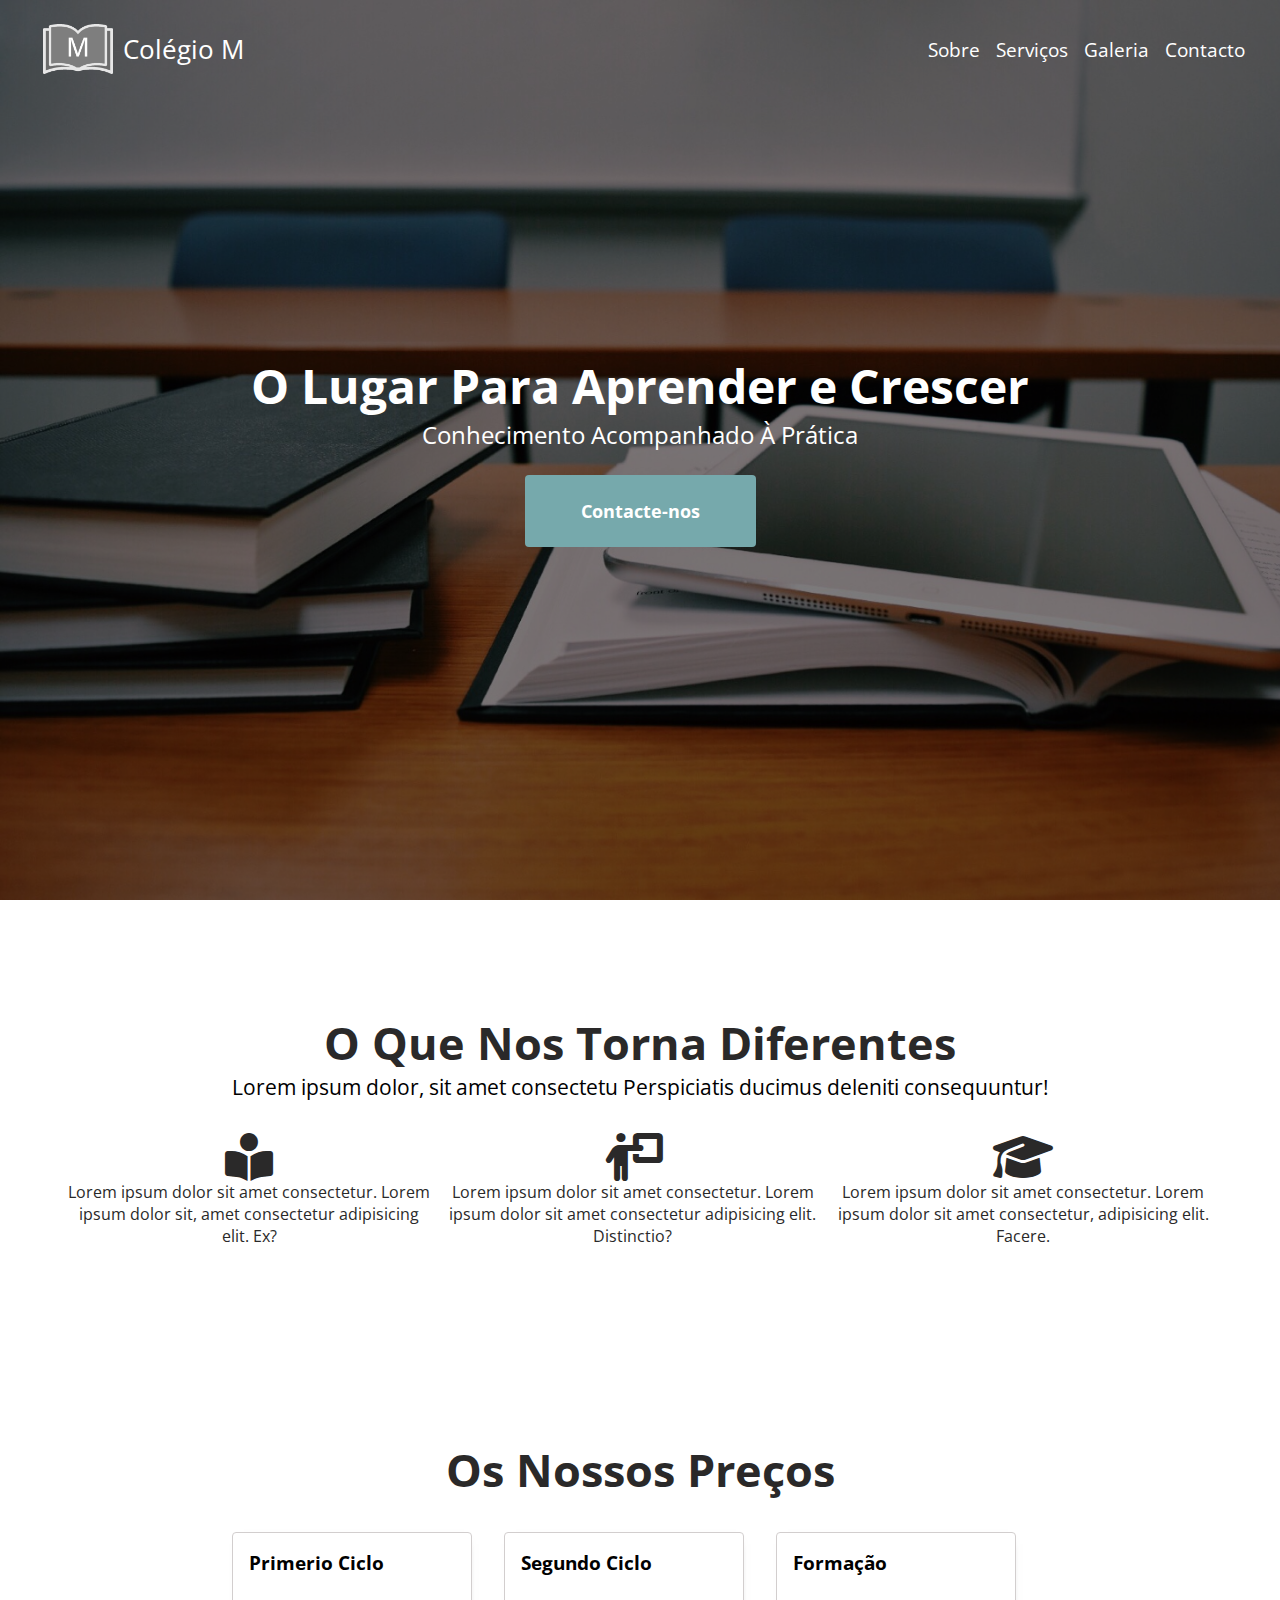
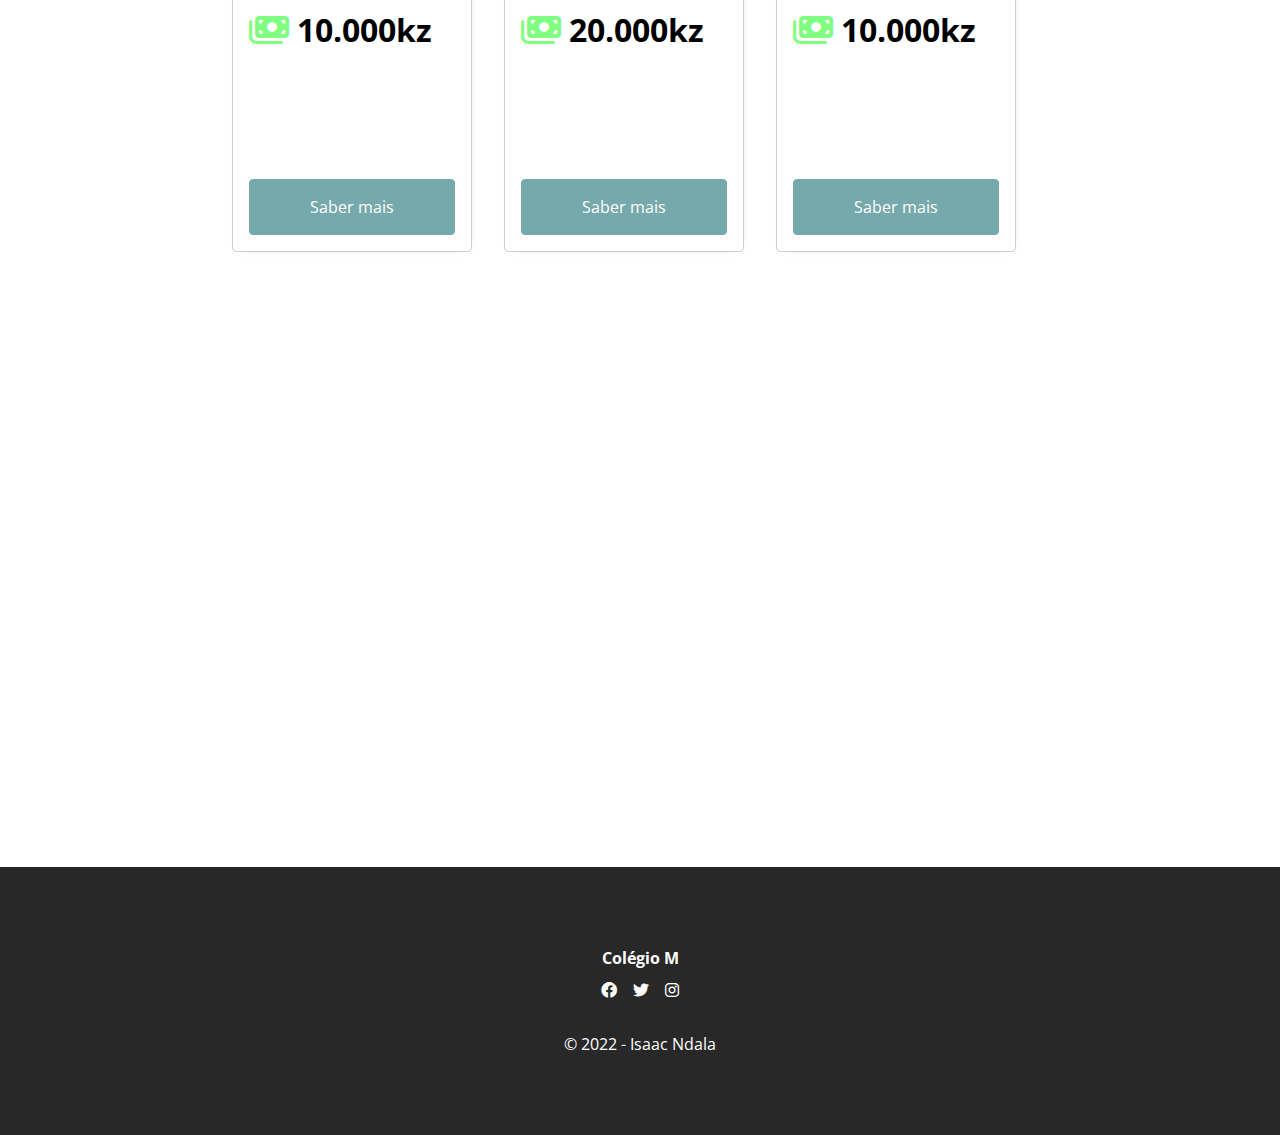
<file: index.html>
<!DOCTYPE html>
<html lang="en">
<head>
    <meta charset="UTF-8">
    <meta http-equiv="X-UA-Compatible" content="IE=edge">
    <meta name="viewport" content="width=device-width, initial-scale=1.0">
    <link rel="preconnect" href="https://fonts.googleapis.com">
    <!-- <link rel="preconnect" href="https://fonts.gstatic.com" crossorigin>
    <link href="https://fonts.googleapis.com/css2?family=Open+Sans:wght@300;400&display=swap" rel="stylesheet"> -->
    <link rel="shortcut icon" href="./img/logo.png" type="image/x-icon">
    <link rel="stylesheet" href="./fontawesome/css/all.css">
    <link rel="stylesheet" href="./css/index.css">
    <title>Colégio M</title>
</head>
<body>
    <!-- nav-bar -->
    <header class="nav-bar">
        <a href="index.html" class="logo">
            <img width="70px" src="./img/logo.png" alt="">
            <span class="logo-label">Colégio M </span>
        </a>
        <nav class="nav">
            <ul class="nav-ul">
                <li class="nav-items">
                    <a href="sobre.html">Sobre</a>
                </li>
                <li class="nav-items">
                    <a href="servicos.html">Serviços</a>
                </li>
                <li class="nav-items">
                    <a href="galeria.html">Galeria</a>
                </li>
                <li class="nav-items">
                    <a href="contacto.html">Contacto</a>
                </li>
            </ul>
        </nav>
        <button id="burger-menu">
            <i class="fa-solid fa-bars"></i>
        </button>
    </header>
    <!-- Fim nav-bar -->
    <!-- Side-Drawer -->
    <nav class="side-drawer">
        <ul class="nav-ul">
            <li class="nav-items">
                <a href="sobre.html">Sobre</a>
            </li>
            <li class="nav-items">
                <a href="servicos.html">Serviços</a>
            </li>
            <li class="nav-items">
                <a href="galeria.html">Galeria</a>
            </li>
            <li class="nav-items">
                <a href="contacto.html">Contacto</a>
            </li>
        </ul>
    </nav>
    <!-- Fim Side-Drawer -->
    <!-- Page-Overlay -->
    <div class="page-overlay">
        <button class="btn-close">
            <i class="fa-solid fa-xmark"></i>
        </button>
    </div>
    <!-- Fim Page-Overlay -->
    <!-- Banner -->
    <section class="banner">
        <div class="overlay"></div>
        <h1>O Lugar Para Aprender e Crescer</h1>
        <p>Conhecimento Acompanhado À Prática</p>
        <a href="contacto.html" class="banner-btn">Contacte-nos</a>
    </section>
    <!-- Fim Banner -->

    <!-- Visao -->
    <section class="visao">
        <h1 class="visao-titulo">O Que Nos Torna Diferentes</h1>
        <p class="visao-p">Lorem ipsum dolor, sit amet consectetu Perspiciatis ducimus deleniti consequuntur!</p>
        <div class="visao-container">
            <div class="visao-item">
                <i class="fa-solid fa-book-open-reader"></i>
                <p>
                    Lorem ipsum dolor sit amet consectetur. Lorem ipsum dolor sit, amet consectetur adipisicing elit. Ex?
                </p>
            </div>
            <div class="visao-item">
                <i class="fa-solid fa-person-chalkboard"></i>
                <p>Lorem ipsum dolor sit amet consectetur. Lorem ipsum dolor sit amet consectetur adipisicing elit. Distinctio?</p>
            </div>
            <div class="visao-item">
                <i class="fa-solid fa-graduation-cap"></i>
                <p>
                    Lorem ipsum dolor sit amet consectetur. Lorem ipsum dolor sit amet consectetur, adipisicing elit. Facere.
                </p>
            </div>
        </div>
    </section>
    <!-- Fim Visao -->
    <!-- Precos -->
    <sectio class="precos">
        <h1>Os Nossos Preços</h1>
        <div class="precos-container">
            <div class="precos-card">
                <div class="card-label">
                    <h4>Primerio Ciclo</h4>
                    <p><i class="fa-solid fa-money-bills"></i> 10.000kz</p>
                </div>
                <a href="#" class="card-btn">Saber mais</a>
            </div>
            <div class="precos-card">
                <div class="card-label">
                    <h4>Segundo Ciclo</h4>
                    <p><i class="fa-solid fa-money-bills"></i> 20.000kz</p>
                </div>
                <a href="#" class="card-btn">Saber mais</a>
            </div>
            <div class="precos-card">
                <div class="card-label">
                    <h4>Formação</h4>
                    <p><i class="fa-solid fa-money-bills"></i> 10.000kz</p>
                </div>
                <a href="#" class="card-btn">Saber mais</a>
            </div>
        </div>
    </sectio>

    <section class="location">
        <iframe src="https://www.google.com/maps/embed?pb=!1m14!1m8!1m3!1d7885.28932876506!2d13.2673669!3d-8.8194129!3m2!1i1024!2i768!4f13.1!3m3!1m2!1s0x1a51f5d9dc51eddb%3A0xbdccc009e113a48d!2sCamama%2C%20Luanda!5e0!3m2!1sen!2sao!4v1664445565253!5m2!1sen!2sao" width="100%" height="450" style="border:0;" allowfullscreen="" loading="lazy" referrerpolicy="no-referrer-when-downgrade"></iframe>
    </section>
    
    <!-- Rodape -->
    <footer>
        <h4>Colégio M</h4>
        <div class="social">
            <a href="#" target="_blank">
                <i class="fa-brands fa-facebook"></i>
            </a>
            <a href="#" target="_blank">
                <i class="fa-brands fa-twitter"></i>
            </a>
            <a href="#" target="_blank">
                <i class="fa-brands fa-instagram"></i>
            </a>
        </div>
        <p>&copy; 2022 - Isaac Ndala</p>
    </footer>
    <!-- Fim Rodaper -->

    <script src="./js/index.js"></script>
</body>
</html>
</file>
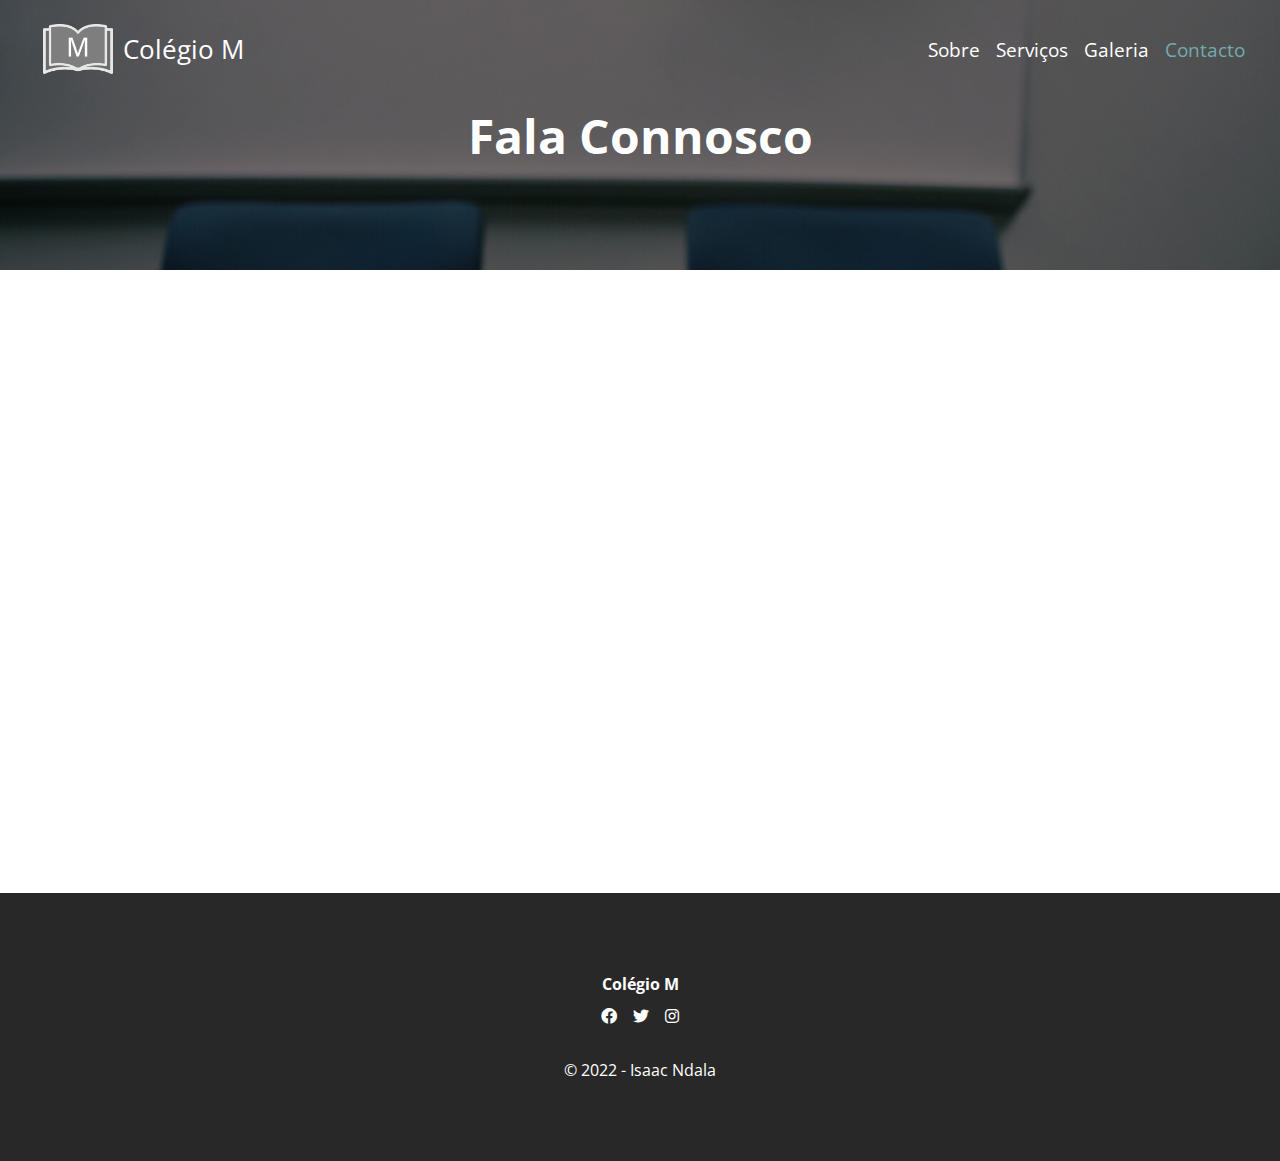
<file: contacto.html>
<!DOCTYPE html>
<html lang="en">
<head>
    <meta charset="UTF-8">
    <meta http-equiv="X-UA-Compatible" content="IE=edge">
    <meta name="viewport" content="width=device-width, initial-scale=1.0">
    <link rel="preconnect" href="https://fonts.googleapis.com">
    <!-- <link rel="preconnect" href="https://fonts.gstatic.com" crossorigin>
    <link href="https://fonts.googleapis.com/css2?family=Open+Sans:wght@300;400&display=swap" rel="stylesheet"> -->
    <link rel="shortcut icon" href="./img/logo.png" type="image/x-icon">
    <link rel="stylesheet" href="./fontawesome/css/all.css">
    <link rel="stylesheet" href="./css/index.css">
    <title>Colégio M - Serviços</title>
</head>
<body>
    <!-- nav-bar -->
    <header class="nav-bar">
        <a href="index.html" class="logo">
            <img width="70px" src="./img/logo.png" alt="">
            <span class="logo-label">Colégio M </span>
        </a>
        <nav class="nav">
            <ul class="nav-ul">
                <li class="nav-items">
                    <a href="sobre.html">Sobre</a>
                </li>
                <li class="nav-items">
                    <a href="servicos.html">Serviços</a>
                </li>
                <li class="nav-items">
                    <a href="galeria.html">Galeria</a>
                </li>
                <li class="nav-items">
                    <a class="active-link" href="contacto.html">Contacto</a>
                </li>
            </ul>
        </nav>
        <button id="burger-menu">
            <i class="fa-solid fa-bars"></i>
        </button>
    </header>
    <!-- Fim nav-bar -->
    <!-- Side-Drawer -->
    <nav class="side-drawer">
        <ul class="nav-ul">
            <li class="nav-items">
                <a href="sobre.html">Sobre</a>
            </li>
            <li class="nav-items">
                <a href="servicos.html">Serviços</a>
            </li>
            <li class="nav-items">
                <a href="galeria.html">Galeria</a>
            </li>
            <li class="nav-items">
                <a class="active-link" href="contacto.html">Contacto</a>
            </li>
        </ul>
    </nav>
    <!-- Fim Side-Drawer -->
    <!-- Page-Overlay -->
    <div class="page-overlay">
        <button class="btn-close">
            <i class="fa-solid fa-xmark"></i>
        </button>
    </div>
    <!-- Fim Page-Overlay -->
    <!-- Banner -->
    <section class="banner banner-sub-page">
        <div class="overlay overlay-sub-page"></div>
        <h1>Fala Connosco</h1>
    </section>

    <br>
    <br>
    <br>
    <br>

    <section class="location">
        <iframe src="https://www.google.com/maps/embed?pb=!1m14!1m8!1m3!1d7885.28932876506!2d13.2673669!3d-8.8194129!3m2!1i1024!2i768!4f13.1!3m3!1m2!1s0x1a51f5d9dc51eddb%3A0xbdccc009e113a48d!2sCamama%2C%20Luanda!5e0!3m2!1sen!2sao!4v1664445565253!5m2!1sen!2sao" width="100%" height="450" style="border:0;" allowfullscreen="" loading="lazy" referrerpolicy="no-referrer-when-downgrade"></iframe>
    </section>

    <!-- Rodape -->
    <footer>
        <h4>Colégio M</h4>
        <div class="social">
            <a href="#" target="_blank">
                <i class="fa-brands fa-facebook"></i>
            </a>
            <a href="#" target="_blank">
                <i class="fa-brands fa-twitter"></i>
            </a>
            <a href="#" target="_blank">
                <i class="fa-brands fa-instagram"></i>
            </a>
        </div>
        <p>&copy; 2022 - Isaac Ndala</p>
    </footer>
    <!-- Fim Rodaper -->

    <script src="./js/index.js"></script>
</body>
</html>
</file>
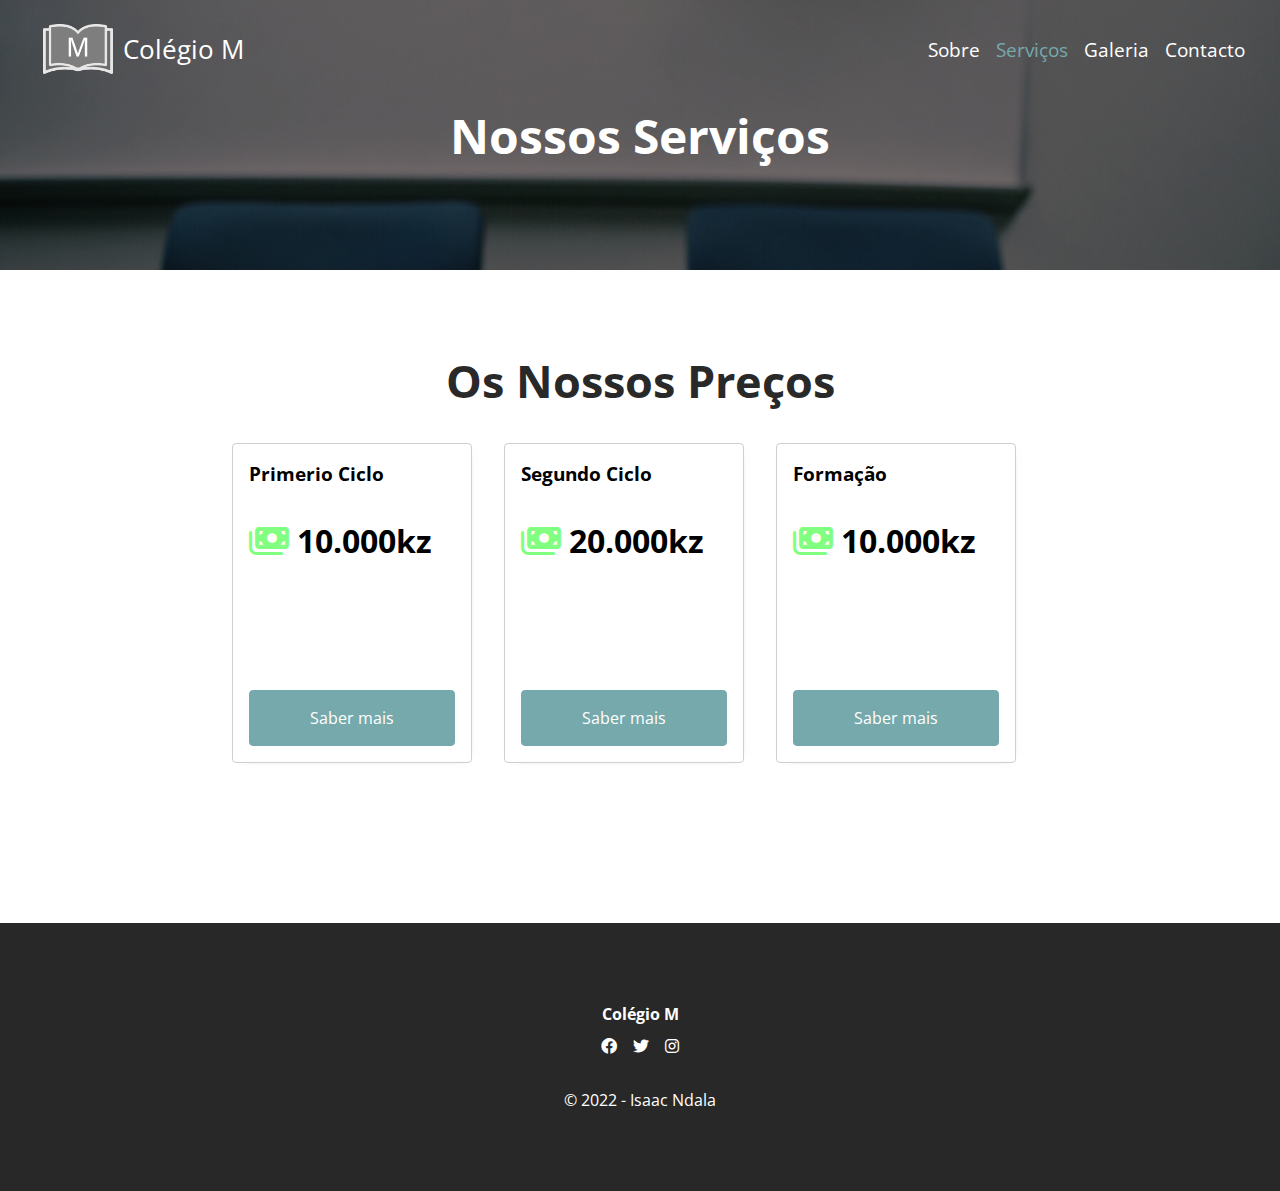
<file: servicos.html>
<!DOCTYPE html>
<html lang="en">
<head>
    <meta charset="UTF-8">
    <meta http-equiv="X-UA-Compatible" content="IE=edge">
    <meta name="viewport" content="width=device-width, initial-scale=1.0">
    <link rel="preconnect" href="https://fonts.googleapis.com">
    <!-- <link rel="preconnect" href="https://fonts.gstatic.com" crossorigin>
    <link href="https://fonts.googleapis.com/css2?family=Open+Sans:wght@300;400&display=swap" rel="stylesheet"> -->
    <link rel="shortcut icon" href="./img/logo.png" type="image/x-icon">
    <link rel="stylesheet" href="./fontawesome/css/all.css">
    <link rel="stylesheet" href="./css/index.css">
    <title>Colégio M - Serviços</title>
</head>
<body>
    <!-- nav-bar -->
    <header class="nav-bar">
        <a href="index.html" class="logo">
            <img width="70px" src="./img/logo.png" alt="">
            <span class="logo-label">Colégio M </span>
        </a>
        <nav class="nav">
            <ul class="nav-ul">
                <li class="nav-items">
                    <a href="sobre.html">Sobre</a>
                </li>
                <li class="nav-items">
                    <a class="active-link" href="servicos.html">Serviços</a>
                </li>
                <li class="nav-items">
                    <a href="galeria.html">Galeria</a>
                </li>
                <li class="nav-items">
                    <a href="contacto.html">Contacto</a>
                </li>
            </ul>
        </nav>
        <button id="burger-menu">
            <i class="fa-solid fa-bars"></i>
        </button>
    </header>
    <!-- Fim nav-bar -->
    <!-- Side-Drawer -->
    <nav class="side-drawer">
        <ul class="nav-ul">
            <li class="nav-items">
                <a href="sobre.html">Sobre</a>
            </li>
            <li class="nav-items">
                <a class="active-link" href="servicos.html">Serviços</a>
            </li>
            <li class="nav-items">
                <a href="galeria.html">Galeria</a>
            </li>
            <li class="nav-items">
                <a href="contacto.html">Contacto</a>
            </li>
        </ul>
    </nav>
    <!-- Fim Side-Drawer -->
    <!-- Page-Overlay -->
    <div class="page-overlay">
        <button class="btn-close">
            <i class="fa-solid fa-xmark"></i>
        </button>
    </div>
    <!-- Fim Page-Overlay -->
    <!-- Banner -->
    <section class="banner banner-sub-page">
        <div class="overlay overlay-sub-page"></div>
        <h1>Nossos Serviços</h1>
    </section>
    <!-- Fim Banner -->
    <!-- Precos -->
    <sectio class="precos">
        <h1>Os Nossos Preços</h1>
        <div class="precos-container">
            <div class="precos-card">
                <div class="card-label">
                    <h4>Primerio Ciclo</h4>
                    <p><i class="fa-solid fa-money-bills"></i> 10.000kz</p>
                </div>
                <a href="#" class="card-btn">Saber mais</a>
            </div>
            <div class="precos-card">
                <div class="card-label">
                    <h4>Segundo Ciclo</h4>
                    <p><i class="fa-solid fa-money-bills"></i> 20.000kz</p>
                </div>
                <a href="#" class="card-btn">Saber mais</a>
            </div>
            <div class="precos-card">
                <div class="card-label">
                    <h4>Formação</h4>
                    <p><i class="fa-solid fa-money-bills"></i> 10.000kz</p>
                </div>
                <a href="#" class="card-btn">Saber mais</a>
            </div>
        </div>
    </sectio>
    <!-- Rodape -->
    <footer>
        <h4>Colégio M</h4>
        <div class="social">
            <a href="#" target="_blank">
                <i class="fa-brands fa-facebook"></i>
            </a>
            <a href="#" target="_blank">
                <i class="fa-brands fa-twitter"></i>
            </a>
            <a href="#" target="_blank">
                <i class="fa-brands fa-instagram"></i>
            </a>
        </div>
        <p>&copy; 2022 - Isaac Ndala</p>
    </footer>
    <!-- Fim Rodaper -->

    <script src="./js/index.js"></script>
</body>
</html>
</file>
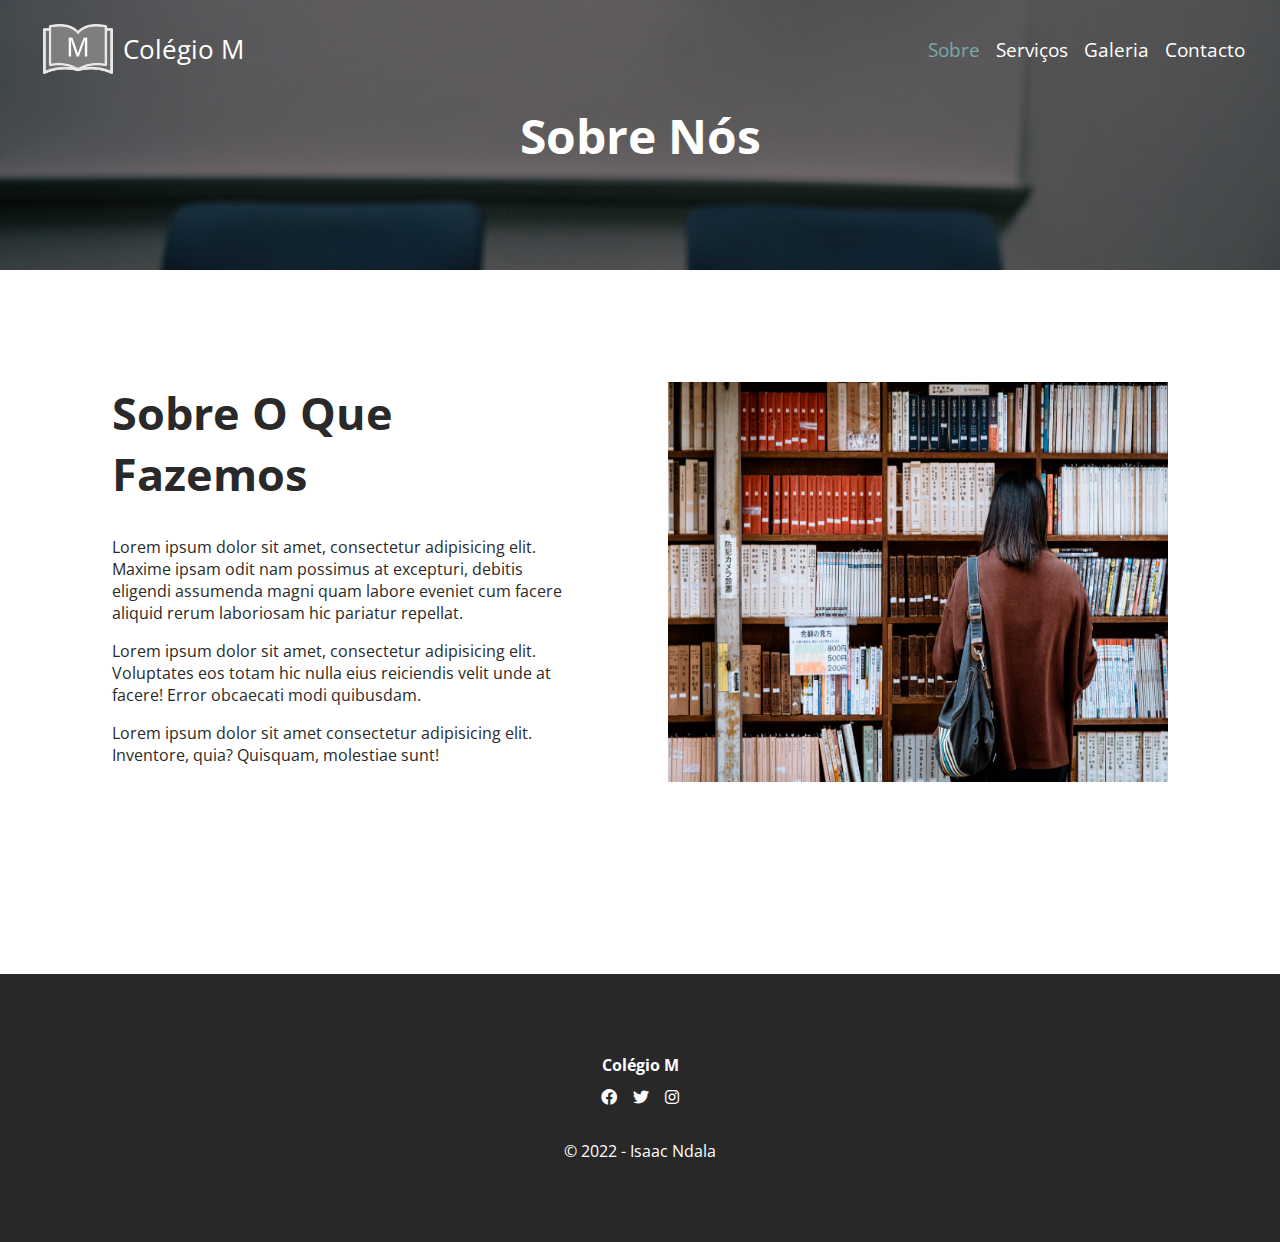
<file: sobre.html>
<!DOCTYPE html>
<html lang="en">
<head>
    <meta charset="UTF-8">
    <meta http-equiv="X-UA-Compatible" content="IE=edge">
    <meta name="viewport" content="width=device-width, initial-scale=1.0">
    <link rel="preconnect" href="https://fonts.googleapis.com">
    <!-- <link rel="preconnect" href="https://fonts.gstatic.com" crossorigin>
    <link href="https://fonts.googleapis.com/css2?family=Open+Sans:wght@300;400&display=swap" rel="stylesheet"> -->
    <link rel="shortcut icon" href="./img/logo.png" type="image/x-icon">
    <link rel="stylesheet" href="./fontawesome/css/all.css">
    <link rel="stylesheet" href="./css/index.css">
    <link rel="stylesheet" href="./css/sobre.css">
    <title>Colégio M - Sobre</title>
</head>
<body>
    <!-- nav-bar -->
    <header class="nav-bar">
        <a href="index.html" class="logo">
            <img width="70px" src="./img/logo.png" alt="">
            <span class="logo-label">Colégio M </span>
        </a>
        <nav class="nav">
            <ul class="nav-ul">
                <li class="nav-items">
                    <a class="active-link" href="sobre.html">Sobre</a>
                </li>
                <li class="nav-items">
                    <a href="servicos.html">Serviços</a>
                </li>
                <li class="nav-items">
                    <a href="galeria.html">Galeria</a>
                </li>
                <li class="nav-items">
                    <a href="contacto.html">Contacto</a>
                </li>
            </ul>
        </nav>
        <button id="burger-menu">
            <i class="fa-solid fa-bars"></i>
        </button>
    </header>
    <!-- Fim nav-bar -->
    <!-- Side-Drawer -->
    <nav class="side-drawer">
        <ul class="nav-ul">
            <li class="nav-items">
                <a class="active-link" href="sobre.html">Sobre</a>
            </li>
            <li class="nav-items">
                <a href="servicos.html">Serviços</a>
            </li>
            <li class="nav-items">
                <a href="galeria.html">Galeria</a>
            </li>
            <li class="nav-items">
                <a href="contacto.html">Contacto</a>
            </li>
        </ul>
    </nav>
    <!-- Fim Side-Drawer -->
    <!-- Page-Overlay -->
    <div class="page-overlay">
        <button class="btn-close">
            <i class="fa-solid fa-xmark"></i>
        </button>
    </div>
    <!-- Fim Page-Overlay -->
    <!-- Banner -->
    <section class="banner banner-sub-page">
        <div class="overlay overlay-sub-page"></div>
        <h1>Sobre Nós</h1>
    </section>
    <!-- Fim Banner -->

    <section class="section-descricao">
        <div class="text-container">
            <h1 class="section-title">Sobre O Que Fazemos</h1>
            <p>Lorem ipsum dolor sit amet, consectetur adipisicing elit. 
                Maxime ipsam odit nam possimus at excepturi, debitis eligendi assumenda 
                magni quam labore eveniet cum facere aliquid rerum laboriosam hic pariatur 
                repellat.</p>

            <p>Lorem ipsum dolor sit amet, consectetur adipisicing elit. Voluptates eos totam hic 
                nulla eius reiciendis velit unde at facere! Error obcaecati modi quibusdam.</p>    

            <p>Lorem ipsum dolor sit amet consectetur adipisicing elit. Inventore, quia? Quisquam, molestiae sunt!</p>
        </div>
        <img src="./img/jovem-biblioteca.jpg" width="500px" alt="imagem">
    </section>

    <!-- Rodape -->
    <footer>
        <h4>Colégio M</h4>
        <div class="social">
            <a href="#" target="_blank">
                <i class="fa-brands fa-facebook"></i>
            </a>
            <a href="#" target="_blank">
                <i class="fa-brands fa-twitter"></i>
            </a>
            <a href="#" target="_blank">
                <i class="fa-brands fa-instagram"></i>
            </a>
        </div>
        <p>&copy; 2022 - Isaac Ndala</p>
    </footer>
    <!-- Fim Rodaper -->


    <script src="./js/index.js"></script>
</body>
</html>
</file>
<file: css/index.css>
@font-face {
    font-family: 'open-sans';
    src: url('../fonts/OpenSans-VariableFont_wdth\,wght.ttf');
}

/* @font-face {
    font-family: 'open-sans-lim';
    src: url('../fonts/OpenSans-Italic-VariableFont_wdth\,wght.ttf');
} */

* {
    padding: 0;
    margin: 0;
    box-sizing: border-box;
}

body {
    font-family: 'open-sans';
}

a {
    text-decoration: none;
}

nav, ul {
    list-style: none;
}

/* nav-bar */
.nav-bar {
    position: absolute;
    top: 0;
    left: 0;
    width: 100%;
    min-height: 5rem;
    display: flex;
    justify-content: space-between;
    align-items: center;
    padding: 1rem 2.2rem;
    /* background-color: white; */
    z-index: 200;
}

.logo {
    padding: .5rem;
    display: flex;
    align-items: center;
}

.logo img {
    margin-right: .6rem; 
}

.logo .logo-label {
    font-size: 1.6rem;
    color: white;
}

.nav .nav-ul {
   display: flex; 
}

.nav .nav-ul .nav-items {
    margin-right: 1rem;
}

.nav .nav-ul .nav-items:last-child {
    margin-right: 0;
}

.nav .nav-ul .nav-items a {
    font-size: 1.2rem;
    color: white;
}

.nav .nav-ul .nav-items a:hover, .nav .nav-ul .nav-items a.active-link {
    color: #76a9ac;
}



#burger-menu {
    background-color: transparent;
    border: none;
    color: white;
    cursor: pointer;
    padding: 1rem;
    font-size: 25px;
    display: none;
}

/* Fim nav-bar */

/* Side-Drawer*/
.side-drawer {
    position: fixed;
    top: 0;
    right: 0;
    height: 100%;
    background-color: white;
    width: 60%;
    display: flex;
    flex-direction: column;
    align-items: center;
    padding: 2rem 1rem;
    transform: translateX(100%);
    transition: 0.3s ease-out all;
    z-index: 300;
}

.mostra-drawer {
    transform: translateX(0);
}

.side-drawer ul li a {
    display: flex;
    justify-content: center;
    text-align: center;
    font-size: 1.2rem;
    font-weight: bold;
    padding: 1rem;
    color: #2a2929;
}

.side-drawer ul li a:hover, .side-drawer ul li a.active-link {
    color: #76a9ac;
}

/* Fim Side-Drawer */

/* Page-Overlay */
.page-overlay {
    background-color: rgba(0, 0, 0, 0.5);
    position: fixed;
    top: 0;
    left: 0;
    width: 100%;
    height: 100%;
    z-index: 250;
    cursor: zoom-out;
    display: none;
}

.btn-close {
    background-color: transparent;
    padding: 1rem;
    color: white;
    font-size: 25px;
    border: none;
    cursor: pointer;
}

.mostra-overlay {
    display: block;
}
/* Fim Page-Overlay */

/* banner */
.banner {
    width: 100%;
    height: 100vh;
    background-image: url('../img/banner.jpg');
    background-position: top left;
    background-size: cover;
    background-repeat: no-repeat;
    display: flex;
    flex-direction: column;
    align-items: center;
    justify-content: center;
    text-align: center;
    padding: 2rem;
}

.banner-sub-page {
    height: 30vh;
}

.banner .overlay {
    position: absolute;
    top: 0;
    left: 0;
    background-color: rgba(0, 0, 0, .5);
    width: 100%;
    height: 100%;
}

.banner .overlay-sub-page {
    height: 30%;
}

.banner h1, .banner p {
    color: white;
}

.banner h1 {
    font-size: 3rem;
    z-index: 100;
}

.banner p {
    font-size: 1.5rem;
    /* text-transform: uppercase; */
    z-index: 100;
    margin-bottom: 1.5rem;
}

.banner .banner-btn {
    padding: 1.5rem 3.5rem;
    border-radius: .25rem;
    background-color: #76a9ac;
    color: white;
    font-size: 1.1rem;
    font-weight: bold;
    z-index: 100;
}
/* Fim Banner */

/* Visao */
section.visao {
    width: 100%;
    padding: 7rem 4rem;
    display: flex;
    flex-direction: column;
    align-items: center;
    text-align: center;
}

.visao  h1.visao-titulo {
    color: #2a2929;
    font-size: 2.8rem;
}

.section-title {
    color: #2a2929;
    font-size: 2.8rem;
    margin-bottom: 2rem;
}

.visao-p {
    font-size: 1.3rem;
    margin-bottom: 2rem;
}

.visao-container {
    width: 100%;
    display: flex;
    justify-content: space-between;
}

.visao-item {
    display: flex;
    flex-direction: column;
    max-width: 25rem;
}

.visao-item i {
    color: #2a2929;
    font-size: 3rem;
}

.visao-item p{
    color: #2a2929;
    text-align: center;
}
/* Fim Visao */

/* Precos */
.precos {
    width: 100%;
    padding: 5rem 4rem;
    display: flex;
    flex-direction: column;
    align-items: center;
}

.precos h1 {
    font-size: 2.8rem;
    color: #2a2929;
    margin-bottom: 2rem;
}

.precos-container {
    display: flex;
}

.precos-card {
    margin-right: 2rem;
    border: 1px solid #d2cece;
    width: 15rem;
    height: 20rem;
    border-radius: .25rem;
    padding: 1rem;
    display: flex;
    flex-direction: column;
    justify-content: space-between;
    box-shadow: 2px 2px 10px -10px rgb(106, 103, 103);
}

.card-label h4 {
    font-size: 1.2rem;
    margin-bottom: 2rem;
}

.card-label p {
    font-size: 2rem;
    font-weight: bold;
}

.card-label i {
    color: #80FF80;
}

.card-btn {
    border: 1px solid #76a9ac;;
    padding: 1rem 2rem;
    border-radius: .25rem;
    text-align: center;
    color: white;
    background-color: #76a9ac;
}

.location {
    padding: 0 4rem;
}

footer {
    margin-top: 5rem;
    width: 100%;
    padding: 5rem 4rem;
    background-color: #282828;
    color: white;
    display: flex;
    flex-direction: column;
    align-items: center;
}

footer h4 {
    margin-bottom: .6rem;
}

footer .social {
    display: flex;
    justify-content: center;
    margin-bottom: 2rem;
}

footer a {
    color: white;
    margin-right: 1rem;
}

footer a:last-child {
    margin-right: 0;
}

@media(max-width: 800px) {
    .banner h1 {
        font-size: 2.5rem;
    }

    .banner p {
        font-size: 1.5rem;
    }

    section.visao {
        padding-left: 3rem;
        padding-right: 3rem;
    }

    .visao-container {
        flex-direction: column;
        align-items: center;
    }

    .visao-item {
        margin-bottom: 3rem;
        max-width: 80%;
    }

    .visao-item:last-child {
        margin-bottom: 0;
    }

    .precos-container {
        flex-direction: column;
    }

    .precos-card {
        margin-right: 0;
        margin-bottom: 2rem;
    }
}

@media(max-width: 650px) {
    .nav-bar {
        padding-left: 1rem;
        padding-right: 1rem;
    }

    .nav-bar nav {
        display: none;
    }

    #burger-menu {
        display: block;
    }

    .banner {
        padding: 1rem;
    }

    .banner h1 {
        font-size: 2rem;
    }

    .banner p {
        font-size: 1.2rem;
    }
}

@media(max-width: 390px) {
    .banner h1 {
        font-size: 1.8rem;
    }

    .banner p {
        font-size: 1rem;
    } 
}
</file>
<file: css/sobre.css>
.section-descricao {
    display: flex;
    padding: 7rem 4rem;
    justify-content: space-around;
}

.section-descricao .text-container {
    width: 40%;
}

.section-descricao .text-container p {
    color: #2a2929;
    margin-bottom: 1rem;
}

@media (max-width: 1000px) {
    .section-descricao {
        flex-direction: column;
    }

    .section-descricao .text-container {
        width: 100%;
    }
    .section-descricao img {
        width: 500px;
        margin-top: 1rem;
    }

}

@media(max-width: 650px) {
    .section-descricao img {
        width: 100%;
    }
}
</file>
